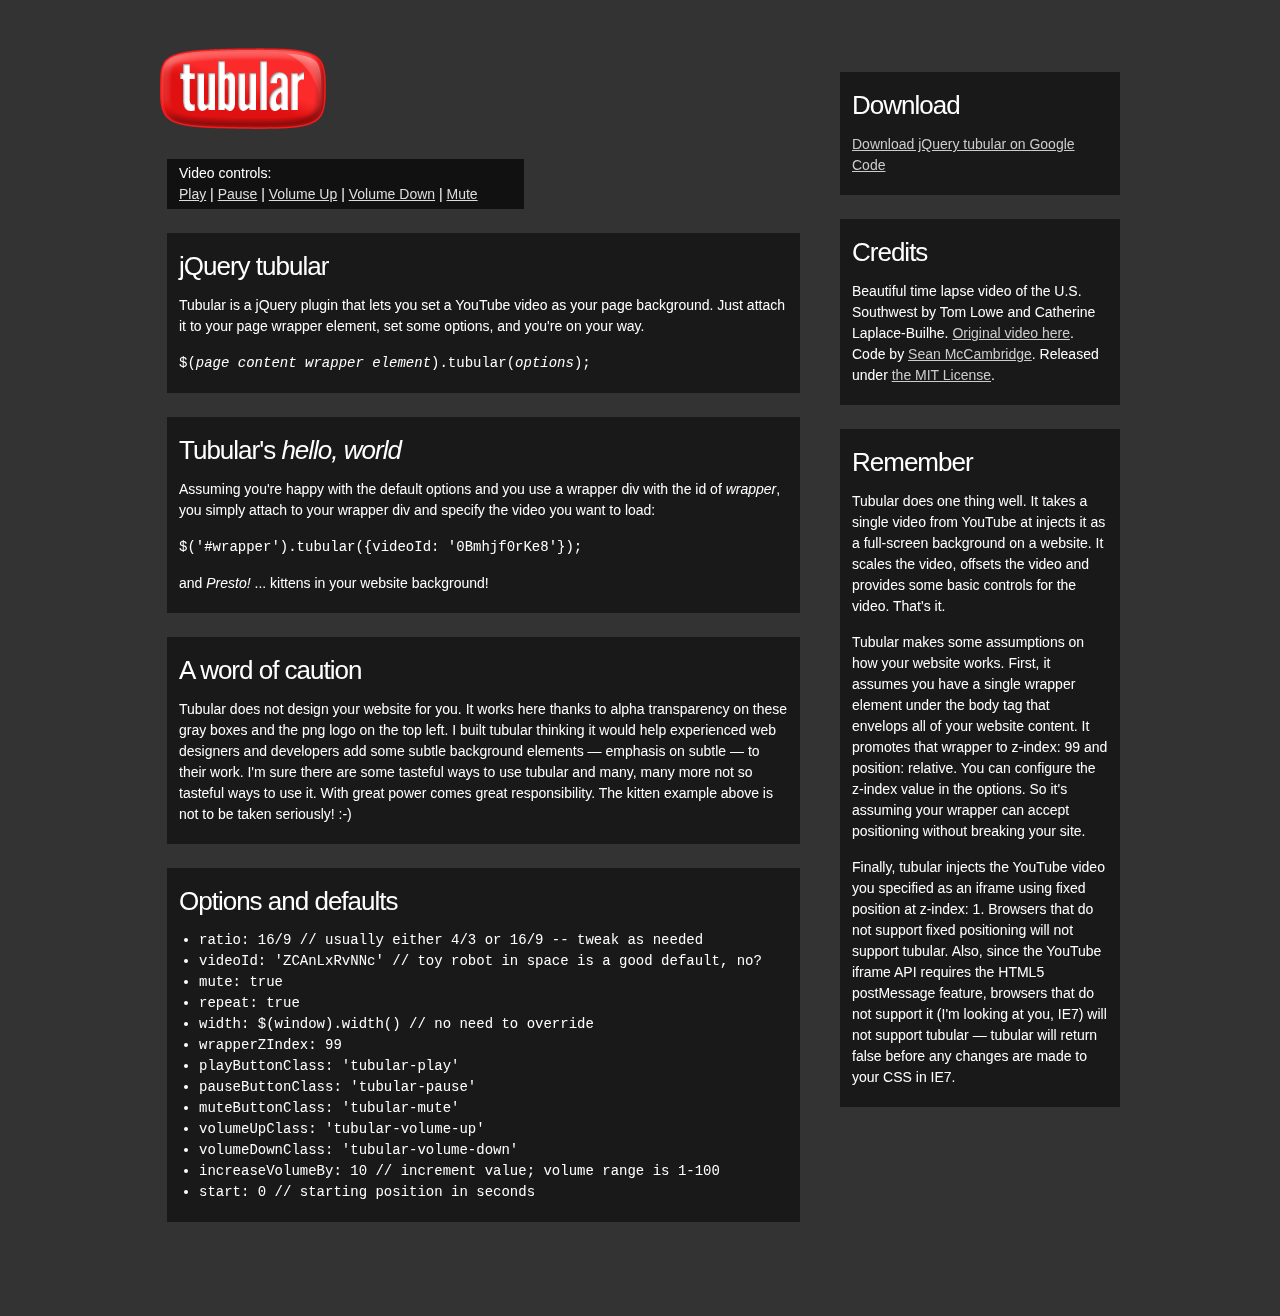
<file: js/Tubular/index.html>
<!DOCTYPE html>
<html lang="en" xmlns="http://www.w3.org/1999/xhtml">
<head>
	<title>tubular, a YouTube Background Player jQuery Plugin | Sean McCambridge Design</title>
	<meta http-equiv="Content-Type" content="text/html; charset=UTF-8" />
    <link rel="icon" type="image/png" href="/media/layout/favicon.png" />

	<link href="css/screen.css" rel="stylesheet" type="text/css" /> 

	<script src="//ajax.googleapis.com/ajax/libs/jquery/1.8.0/jquery.min.js" type="text/javascript"></script>
	<script type="text/javascript" charset="utf-8" src="js/jquery.tubular.1.0.js"></script>
    <script type="text/javascript" charset="utf-8" src="js/index.js"></script>

</head>
<body>
<div id="wrapper" class="clearfix">
	<div id="main">
		<a href="http://www.seanmccambridge.com/tubular/"><img src="media/logo.png" alt="Tubular logo" id="logo" /></a>
		<p id="video-controls" class="black-65">Video controls:<br /><a href="#" class="tubular-play">Play</a> | <a href="#" class="tubular-pause">Pause</a> | <a href="#" class="tubular-volume-up">Volume Up</a> | <a href="#" class="tubular-volume-down">Volume Down</a> | <a href="#" class="tubular-mute">Mute</a></p>
		<div class="black-50">
			<h1>jQuery tubular</h1>
			<p>Tubular is a jQuery plugin that lets you set a YouTube video as your page background.  Just attach it to your page wrapper element, set some options, and you're on your way.</p>
			<p><code>$(<em>page content wrapper element</em>).tubular(<em>options</em>);</code></p>
		</div>
		<div class="black-50">
			<h2>Tubular's <em>hello, world</em></h2>
			<p>Assuming you're happy with the default options and you use a wrapper div with the id of <em>wrapper</em>, you simply attach to your wrapper div and specify the video you want to load:</p>
			<p><code>$('#wrapper').tubular({videoId: '0Bmhjf0rKe8'});</code></p>
			<p>and <em>Presto!</em> ... kittens in your website background!</p>
		</div>
		<div class="black-50">
			<h2>A word of caution</h2>
			<p>Tubular does not design your website for you. It works here thanks to alpha transparency on these gray boxes and the png logo on the top left. I built tubular thinking it would help experienced web designers and developers add some subtle background elements &mdash; emphasis on subtle &mdash; to their work. I'm sure there are some tasteful ways to use tubular and many, many more not so tasteful ways to use it. With great power comes great responsibility. The kitten example above is not to be taken seriously! :-)</p>
		</div>
		<div class="black-50">
			<h2>Options and defaults</h2>
			<code>
				<ul>
					<li>ratio: 16/9 // usually either 4/3 or 16/9 -- tweak as needed</li>
	        		<li>videoId: 'ZCAnLxRvNNc' // toy robot in space is a good default, no?</li>
			        <li>mute: true</li>
	        		<li>repeat: true</li>
		        	<li>width: $(window).width() // no need to override</li>
	        		<li>wrapperZIndex: 99</li>
	        		<li>playButtonClass: 'tubular-play'</li>
			        <li>pauseButtonClass: 'tubular-pause'</li>
			        <li>muteButtonClass: 'tubular-mute'</li>
			        <li>volumeUpClass: 'tubular-volume-up'</li>
			        <li>volumeDownClass: 'tubular-volume-down'</li>
			        <li>increaseVolumeBy: 10 // increment value; volume range is 1-100</li>
			        <li>start: 0 // starting position in seconds</li>
	        	</ul>
	        </code>
		</div>
	</div>
	<div id="sidebar">
		<div class="black-50">
			<h2>Download</h2>
			<p><a href="http://code.google.com/p/jquery-tubular/">Download jQuery tubular on Google Code</a></p>
		</div>
		<div class="black-50">
			<h2>Credits</h2>
			<p>Beautiful time lapse video of the U.S. Southwest by Tom Lowe and Catherine Laplace-Builhe. <a href="http://www.youtube.com/watch?v=e4Is32W-ppk">Original video here</a>. Code by <a href="http://seanmccambridge.com">Sean McCambridge</a>. Released under <a href="http://opensource.org/licenses/mit-license.php">the MIT License</a>.</p>
		</div>
		<div class="black-50">
			<h2>Remember</h2>
			<p>Tubular does one thing well. It takes a single video from YouTube at injects it as a full-screen background on a website. It scales the video, offsets the video and provides some basic controls for the video.  That's it.</p>
			<p>Tubular makes some assumptions on how your website works. First, it assumes you have a single wrapper element under the body tag that envelops all of your website content. It promotes that wrapper to z-index: 99 and position: relative. You can configure the z-index value in the options. So it's assuming your wrapper can accept positioning without breaking your site.</p>
			<p>Finally, tubular injects the YouTube video you specified as an iframe using fixed position at z-index: 1.  Browsers that do not support fixed positioning will not support tubular. Also, since the YouTube iframe API requires the HTML5 postMessage feature, browsers that do not support it (I'm looking at you, IE7) will not support tubular &mdash; tubular will return false before any changes are made to your CSS in IE7.</p>
		</div>
	</div>
</div><!-- #wrapper -->
</body>
</html>
</file>
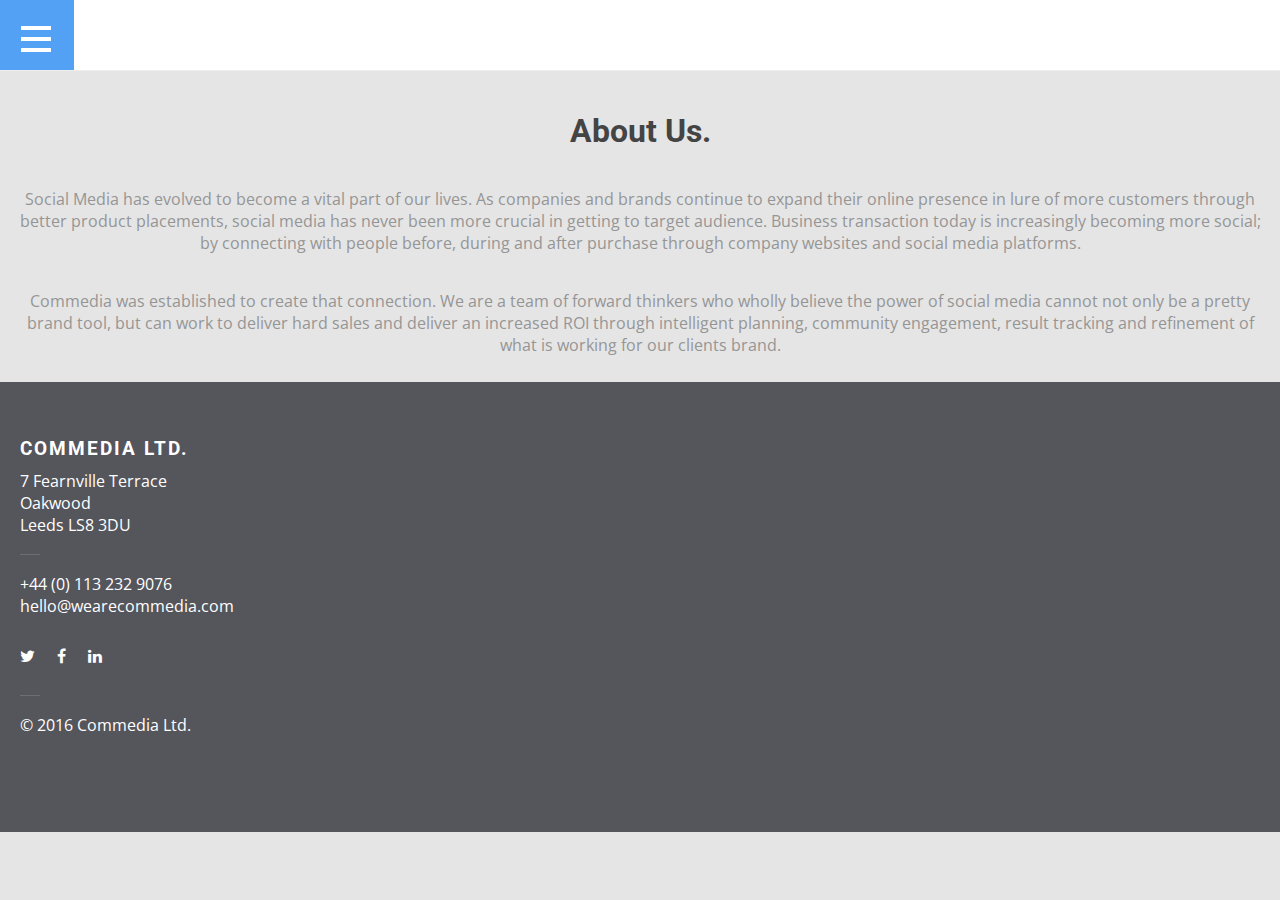
<file: about.html>
<!DOCTYPE html>
<html lang="en">
<html>
<head>
	<meta charset="utf-8">
	<meta name="viewport" content="width=device-width, initial-scale=1">
	<title>Commedia | Our Work</title>
	<link rel="stylesheet" href="https://maxcdn.bootstrapcdn.com/font-awesome/4.6.1/css/font-awesome.min.css">
	<link href='https://fonts.googleapis.com/css?family=Lato:400,700' rel='stylesheet' type='text/css'>
	<link href='https://fonts.googleapis.com/css?family=Open+Sans:400,300|Roboto:400,300' rel='stylesheet' type='text/css'>
	<!-- My CSS -->
	<link rel="stylesheet" href="css/normalize.css">
	<link rel="stylesheet" href="css/main.css">
</head>
<body>
	<!-- Navigation --> 
	<div class="menu sticky">
		<p>
			<a href="contact.html">
				Have a query? Get in touch!
			</a>	
	  	</p>

		<!-- Menu Icon -->
		<div class="menu-wrapper">
			<div class="btMenu">
				<span class="barre"></span>
				<span class="barre"></span>
				<span class="barre"></span>
			</div>
		</div>	
		<!-- End Menu Icon -->
		<div class="menu-links">	
			<ul>
				<li>
					<a href="index.html">
						<i class="fa fa-home" aria-hidden="true"></i>
						Home
					</a>
				</li>
				<li>
					<a href="about.html">
						<i class="fa fa-question" aria-hidden="true"></i>
						About
					</a>
				</li>
				<li>
					<a href="services.html">
						<i class="fa fa-cog" aria-hidden="true"></i>
						Services
					</a>
				</li>
				<li>
					<a href="work.html">
						<i class="fa fa-pencil" aria-hidden="true"></i>
						Work
					</a>
				</li>
				<li>
					<a href="contact.html">
						<i class="fa fa-envelope" aria-hidden="true"></i>
						Contact
					</a>
				</li>
			</ul>
		</div>
	</div>
	<!-- End Navigation -->
	
	<!-- Main Content -->
	<div class="main-content">
		<h1>About Us.</h1>
		<p class="work-intro">
			Social Media has evolved to become a vital part of our lives. As companies and brands continue to expand their online presence in lure of more customers through better product placements, social media has never been more crucial in getting to target audience. Business transaction today is increasingly becoming more social; by connecting with people before, during and after purchase through company websites and social media platforms.
		</p>
		<p class="work-intro">
			Commedia was established to create that connection. We are a team of forward thinkers who wholly believe the power of social media cannot not only be a pretty brand tool, but can work to deliver hard sales and deliver an increased ROI through intelligent planning, community engagement, result tracking and refinement of what is working for our clients brand.
		</p>
	</div>
	<!-- End Main Content -->
	
	<!-- Footer -->
	<div class="footer">
		<h5>Commedia Ltd.</h5>
		<ul class="footer-ul">
			<li>7 Fearnville Terrace</li>
			<li>Oakwood</li>
			<li>Leeds LS8 3DU</li>
			<li class="minus">
				<hr>
			</li>
			<li>+44 (0) 113 232 9076</li>
			<li>
				<a href="mailto:hello@wearecommedia.com">
					hello@wearecommedia.com
				</a>	
			</li>
		</ul>
		<ul class="social">	
			<li>
				<a href="">
					<i class="fa fa-twitter" aria-hidden="true"></i>
				</a>	
			</li>
			<li>
				<a href="">
					<i class="fa fa-facebook" aria-hidden="true"></i>
				</a>	
			</li>
			<li>
				<a href="">
					<i class="fa fa-linkedin" aria-hidden="true"></i>
				</a>	
			</li>
		</ul>
		<ul class="footer-ul">	
			<li class="minus">
				<hr>
			</li>
			<li>© 2016 Commedia Ltd.</li>
		</ul>
	</div>
	<!-- End Footer -->

<script src="https://ajax.googleapis.com/ajax/libs/jquery/1.11.0/jquery.min.js"></script>		
<script src="js/nav.js"></script>		
</body>

</html>
</file>
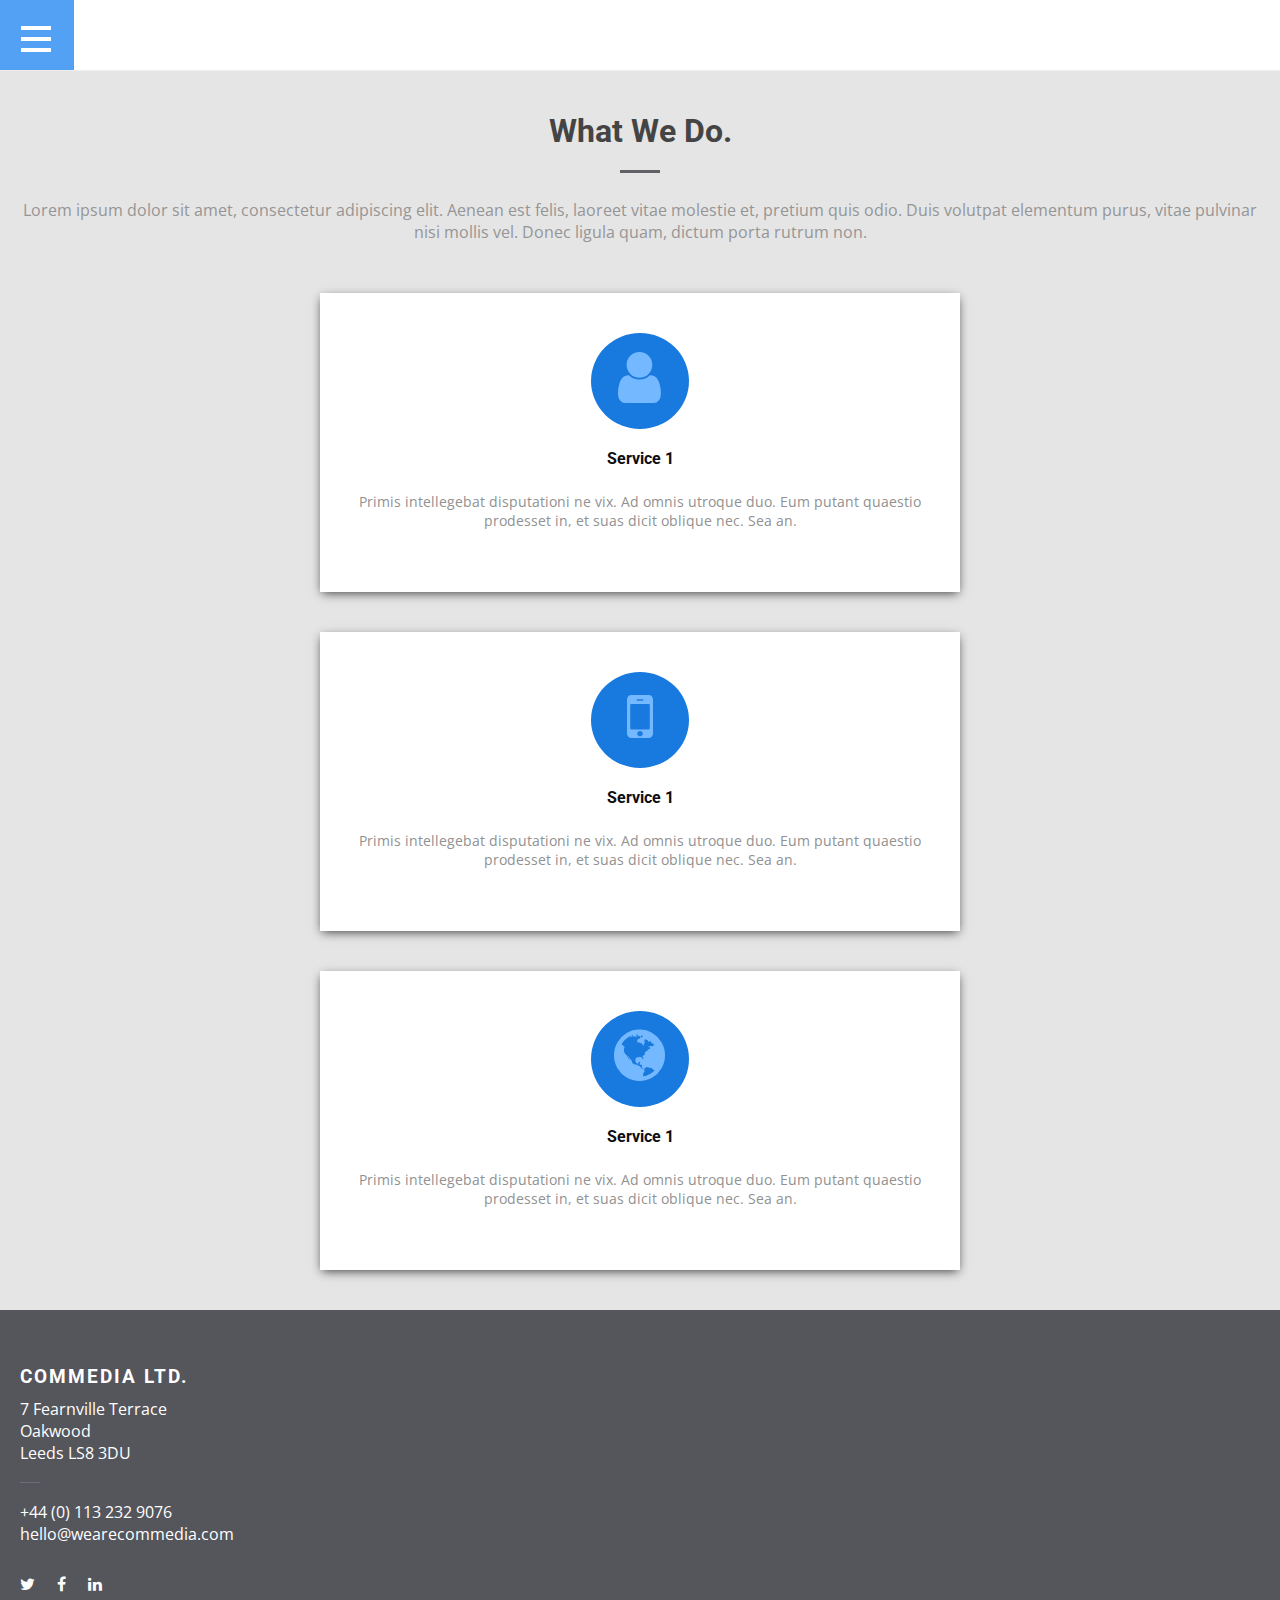
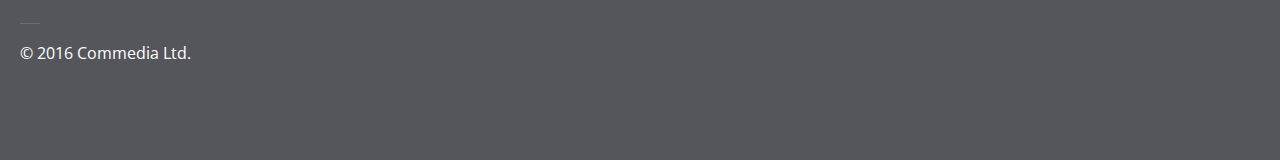
<file: services.html>
<!DOCTYPE html>
<html lang="en">
<html>
<head>
	<meta charset="utf-8">
	<meta name="viewport" content="width=device-width, initial-scale=1">
	<title>Commedia | Our Work</title>
	<link rel="stylesheet" href="https://maxcdn.bootstrapcdn.com/font-awesome/4.6.1/css/font-awesome.min.css">
	<link href='https://fonts.googleapis.com/css?family=Lato:400,700' rel='stylesheet' type='text/css'>
	<link href='https://fonts.googleapis.com/css?family=Open+Sans:400,300|Roboto:400,300' rel='stylesheet' type='text/css'>
	<!-- My CSS -->
	<link rel="stylesheet" href="css/normalize.css">
	<link rel="stylesheet" href="css/main.css">
</head>
<body>
	<!-- Navigation --> 
	<div class="menu sticky">
		<p>
			<a href="contact.html">
				Have a query? Get in touch!
			</a>	
	  	</p>

		<!-- Menu Icon -->
		<div class="menu-wrapper">
			<div class="btMenu">
				<span class="barre"></span>
				<span class="barre"></span>
				<span class="barre"></span>
			</div>
		</div>	
		<!-- End Menu Icon -->
		<div class="menu-links">	
			<ul>
				<li>
					<a href="index.html">
						<i class="fa fa-home" aria-hidden="true"></i>
						Home
					</a>
				</li>
				<li>
					<a href="about.html">
						<i class="fa fa-question" aria-hidden="true"></i>
						About
					</a>
				</li>
				<li>
					<a href="services.html">
						<i class="fa fa-cog" aria-hidden="true"></i>
						Services
					</a>
				</li>
				<li>
					<a href="work.html">
						<i class="fa fa-pencil" aria-hidden="true"></i>
						Work
					</a>
				</li>
				<li>
					<a href="contact.html">
						<i class="fa fa-envelope" aria-hidden="true"></i>
						Contact
					</a>
				</li>
			</ul>
		</div>
	</div>
	<!-- End Navigation -->
	
	<!-- Main Content -->
	<div class="main-content">
		<h1>What We Do.</h1>
		<hr>
		<p class="work-intro">
			Lorem ipsum dolor sit amet, consectetur adipiscing elit. Aenean est felis, laoreet vitae molestie et, pretium quis odio. Duis volutpat elementum purus, vitae pulvinar nisi mollis vel. Donec ligula quam, dictum porta rutrum non.
		</p>
		<!-- Services -->
		<div class="services list">
			<!-- Service Item -->
			<div class="service-item">
				<!-- Service Icon -->
				<div class="service-icon">
					<i class="fa fa-user" aria-hidden="true"></i>
				</div>	
				<!-- Service Description -->
				<h4>Service 1</h4>
				<p>
					Primis intellegebat disputationi ne vix. Ad omnis utroque duo. Eum putant quaestio prodesset in, et suas dicit oblique nec. Sea an.
				</p>
			</div>
			<!-- End Service Item -->
			<!-- Service Item -->
			<div class="service-item">
				<!-- Service Icon -->
				<div class="service-icon">
					<i class="fa fa-mobile" aria-hidden="true"></i>
				</div>	
				<!-- Service Description -->
				<h4>Service 1</h4>
				<p>
					Primis intellegebat disputationi ne vix. Ad omnis utroque duo. Eum putant quaestio prodesset in, et suas dicit oblique nec. Sea an.
				</p>
			</div>
			<!-- End Service Item -->
			<!-- Service Item -->
			<div class="service-item">
				<!-- Service Icon -->
				<div class="service-icon">
					<i class="fa fa-globe" aria-hidden="true"></i>
				</div>	
				<!-- Service Description -->
				<h4>Service 1</h4>
				<p>
					Primis intellegebat disputationi ne vix. Ad omnis utroque duo. Eum putant quaestio prodesset in, et suas dicit oblique nec. Sea an.
				</p>
			</div>
			<!-- End Service Item -->
		</div>
		<!-- End Services -->
	</div>
	<!-- End Main Content -->
	
	<!-- Footer -->
	<div class="footer">
		<h5>Commedia Ltd.</h5>
		<ul class="footer-ul">
			<li>7 Fearnville Terrace</li>
			<li>Oakwood</li>
			<li>Leeds LS8 3DU</li>
			<li class="minus">
				<hr>
			</li>
			<li>+44 (0) 113 232 9076</li>
			<li>
				<a href="mailto:hello@wearecommedia.com">
					hello@wearecommedia.com
				</a>	
			</li>
		</ul>
		<ul class="social">	
			<li>
				<a href="">
					<i class="fa fa-twitter" aria-hidden="true"></i>
				</a>	
			</li>
			<li>
				<a href="">
					<i class="fa fa-facebook" aria-hidden="true"></i>
				</a>	
			</li>
			<li>
				<a href="">
					<i class="fa fa-linkedin" aria-hidden="true"></i>
				</a>	
			</li>
		</ul>
		<ul class="footer-ul">	
			<li class="minus">
				<hr>
			</li>
			<li>© 2016 Commedia Ltd.</li>
		</ul>
	</div>
	<!-- End Footer -->

<script src="https://ajax.googleapis.com/ajax/libs/jquery/1.11.0/jquery.min.js"></script>		
<script src="js/nav.js"></script>		
</body>

</html>
</file>
<file: css/main.css>
/* Media Query Break Points */
body {
  margin: 0;
  padding: 0;
  background-color: #E5E5E5;
  color: #444444;
  font-family: 'Open Sans', sans-serif; }

h1, h2, h3, h4, h5 {
  margin: 0;
  font-family: 'Roboto', sans-serif; }

div {
  margin: 0; }

a {
  text-decoration: none;
  color: inherit; }

/* NAVIGATION */
.menu {
  position: fixed;
  width: 100%;
  height: 80px;
  background-color: #0F0E12;
  top: -50px;
  -webkit-transition: all 0.3s;
  transition: all 0.3s;
  z-index: 10000;
  overflow: visible;
  color: #FFFFFF;
  text-transform: uppercase;
  letter-spacing: 2px; }
  .menu span {
    visibility: hidden; }
  .menu p {
    text-align: center;
    line-height: 80px;
    padding-top: 10px;
    font-size: .8em; }
  .menu ul {
    width: 100%;
    display: block; }
  .menu a {
    padding-right: 25px; }
  .menu a:hover {
    color: #bfbfbf; }

.menu-wrapper {
  height: 100%;
  width: 74px;
  background-color: #52A1F4;
  position: relative;
  visibility: hidden; }

.sticky {
  top: 0px;
  background: #FFFFFF;
  z-index: 10000;
  -webkit-transition: all 0.3s;
  transition: all 0.3s;
  height: 70px;
  border-bottom: 1px solid #EEEEEE; }
  .sticky span {
    visibility: visible; }
  .sticky img {
    visibility: visible;
    height: 100%;
    width: 6%; }
  .sticky p {
    display: none; }
  .sticky .menu-wrapper {
    visibility: visible; }

.btMenu {
  cursor: pointer;
  position: absolute;
  padding-top: 5px;
  left: 28.55%;
  top: 20%;
  -webkit-transition: all 0.3s;
  transition: all 0.3s; }
  .btMenu .barre {
    width: 30px;
    height: 4px;
    background-color: #FFFFFF;
    display: block;
    margin-top: 7px;
    transition: .3s all;
    -webkit-transition: all 0.3s; }

.open span:nth-of-type(1) {
  margin-top: 14px;
  margin-bottom: 0;
  height: 0px; }
.open span:nth-of-type(2) {
  margin-top: 0; }
.open span:nth-of-type(3) {
  margin-top: 0;
  margin-bottom: 0;
  height: 0px; }

.remove {
  visibility: hidden;
  -webkit-transition: all 0.3s;
  transition: all 0.3s;
  height: 0px; }
  .remove ul
  li {
    visibility: hidden; }
  .remove span {
    visibility: hidden; }

.menu-links {
  width: 100%;
  background-color: #74B8FF;
  display: block;
  top: 70px;
  position: absolute;
  display: none;
  color: #E5F2FF;
  -webkit-box-shadow: 0px 3px 12px 0px rgba(0, 0, 0, 0.75);
  -moz-box-shadow: 0px 3px 12px 0px rgba(0, 0, 0, 0.75);
  box-shadow: 0px 3px 12px 0px rgba(0, 0, 0, 0.75);
  font-family: 'Lato', sans-serif;
  font-weight: 700; }
  .menu-links i {
    color: #1879DE;
    padding: 0 20px 0 10px; }
  .menu-links ul {
    width: 100%;
    position: relative;
    list-style: none;
    padding: 0;
    margin: 0; }
    .menu-links ul li {
      width: 100%;
      display: list-item;
      float: left;
      border-bottom: 0.5px solid #52A1F4;
      padding: 20px;
      cursor: pointer; }
      .menu-links ul li a {
        text-transform: uppercase;
        letter-spacing: 2px;
        width: 100%;
        height: 100%; }
  .menu-links li:hover {
    background-color: #52A1F4; }

/* HEADER */
.header {
  width: 100%;
  height: 740px;
  background: linear-gradient(rgba(98, 95, 102, 0.45), rgba(98, 95, 102, 0.45)), url("../images/meeting.jpeg");
  background-size: cover;
  background-position: center;
  background-attachment: fixed;
  color: #FFFFFF;
  text-align: center;
  font-family: 'Montserrat', sans-serif; }
  .header h1 {
    letter-spacing: 1.8px;
    font-size: 3em;
    padding-top: 200px;
    padding-left: 10%;
    padding-right: 10%;
    text-transform: uppercase;
    text-shadow: 2px 1px 2px #969696; }
  .header h2 {
    padding: 20px 14px 60px;
    text-transform: uppercase; }
  .header h4 {
    padding-top: 300px;
    font-weight: 300; }
    @media screen and (min-width: 1430px) {
      .header h4 {
        font-size: 2em; } }
    @media screen and (min-width: 900px) {
      .header h4 {
        font-size: 1.7em; } }
  .header h4:nth-child(2) {
    padding-top: 4px;
    padding-bottom: 100px; }

.down {
  width: 250px;
  font-size: 1em;
  background: #00EBBE;
  border-radius: 2px;
  margin: 0 auto;
  padding: 20px 5%; }

/* MAIN */
.main-content {
  width: 100%;
  text-align: center;
  margin: 70px 0 0 0; }
  .main-content hr {
    width: 40px;
    height: 3px;
    background-color: #625F66;
    border: none; }
  .main-content h1 {
    padding-bottom: 12px;
    padding-top: 42px; }
  .main-content #contact-p {
    font-size: 20px;
    margin: 0px 34px 20px 34px; }

/* CASE STUDY */
.case-banner {
  width: 100%;
  height: 240px;
  background: #00EBBE; }

.bkground {
  width: 100%;
  height: 240px;
  background: #FFFFFF; }

.pre {
  width: 100%;
  height: 240px;
  background: #444444; }

.landing {
  background-color: #FFFFFF;
  margin: 0;
  color: #0F0E12; }
  .landing .contact {
    width: 100%;
    background-color: #74B8FF;
    color: #FFFFFF; }
    .landing .contact hr {
      background-color: #FFFFFF;
      margin-bottom: 20px; }
  .landing .form-container {
    margin: 0; }
    .landing .form-container input {
      background-color: #FFFFFF; }
    .landing .form-container textarea {
      background-color: #FFFFFF; }
    .landing .form-container button {
      margin-top: 30px;
      margin-bottom: 40px; }

.panel-1 {
  width: 100%;
  height: 740px;
  background-color: #1879DE;
  color: #FFFFFF;
  padding-top: 44px; }
  .panel-1 p {
    padding: 0 40px; }

.panel-2 {
  width: 100%;
  height: 740px;
  background: linear-gradient(rgba(24, 121, 222, 0.15), rgba(24, 121, 222, 0.35)), url("../images/man.jpeg");
  background-size: cover;
  background-position: center;
  background-attachment: fixed;
  color: #FFFFFF; }
  .panel-2 h1 {
    padding-left: 40%;
    padding-top: 80px;
    padding-right: 20px; }
    @media screen and (min-width: 900px) {
      .panel-2 h1 {
        padding-left: 0;
        text-align: center; } }

.p-box {
  width: 60%;
  background: #FFFFFF;
  color: #0F0E12;
  padding: 20px 30px;
  margin: 100px auto;
  -webkit-box-shadow: 4px 3px 20px 0px rgba(0, 0, 0, 0.75);
  -moz-box-shadow: 4px 3px 20px 0px rgba(0, 0, 0, 0.75);
  box-shadow: 4px 3px 20px 0px rgba(0, 0, 0, 0.75); }
  @media screen and (min-width: 900px) {
    .p-box {
      width: 30%; } }

.clients {
  width: 100%;
  padding-bottom: 45px;
  background-color: #EEEEEE; }
  .clients .client-grid {
    width: 100%; }
    @media screen and (min-width: 1430px) {
      .clients .client-grid {
        padding-top: 30px; } }
    .clients .client-grid img {
      padding: 7px; }

/* FORM */
.form-container {
  margin-bottom: 42px; }

.row-input {
  width: 100%;
  margin: 22px 0 10px; }

form ::-webkit-input-placeholder {
  color: gray;
  font-size: 15px; }
form :-moz-placeholder {
  /* Firefox 18- */
  color: gray;
  font-size: 15px; }
form ::-moz-placeholder {
  /* Firefox 19+ */
  color: gray;
  font-size: 15px; }
form :-ms-input-placeholder {
  color: gray;
  font-size: 15px; }
form input {
  display: block;
  width: 70%;
  margin: 10px 15%;
  padding: 12px 0 12px 10px;
  background-color: #EEEEEE;
  border: none; }
  @media screen and (min-width: 900px) {
    form input {
      width: 40%;
      margin: 10px auto; } }
  @media screen and (min-width: 1430px) {
    form input {
      width: 30%;
      margin: 10px auto; } }
form input:focus, form textarea:focus {
  outline: none; }
form .message {
  width: 70%;
  height: 110px;
  margin: 0 15%;
  display: block;
  border: none;
  background-color: #EEEEEE;
  padding: 12px 0 12px 10px;
  resize: none; }
  @media screen and (min-width: 900px) {
    form .message {
      width: 40%;
      margin: 10px auto; } }
  @media screen and (min-width: 1430px) {
    form .message {
      width: 30%;
      margin: 10px auto; } }
form button {
  width: 40%;
  height: 50px;
  margin: 20px 30%;
  border: none;
  border-radius: 4px;
  color: #FFFFFF;
  background-color: #1879DE;
  border-bottom: 3px solid #1360b0; }
  @media screen and (min-width: 900px) {
    form button {
      width: 20%; } }
  @media screen and (min-width: 1430px) {
    form button {
      width: 10%; } }
form button:hover {
  background-color: #166cc7; }

/* MAP */
#map {
  width: 100%;
  height: 500px;
  margin: 0; }
  #map iframe {
    width: 100%;
    height: 100%; }

/* CASE STUDIES */
.case-studies {
  width: 100%;
  margin-top: 40px; }
  .case-studies #twitter {
    background-image: url("../images/twitt.jpeg"); }
  .case-studies #design {
    background-image: url("../images/plan.jpeg"); }
  .case-studies .case {
    width: 100%;
    height: 400px;
    background-size: cover;
    background-position: center;
    font-family: 'Raleway', sans-serif;
    position: relative; }
  .case-studies .case-tag {
    color: #444444;
    position: absolute;
    font-size: 18px;
    font-weight: 300;
    letter-spacing: 2.1px;
    text-align: center;
    width: 40%;
    height: 70px;
    line-height: 70px;
    background-color: #FFFFFF;
    margin: 180px 30%; }
    @media screen and (min-width: 900px) {
      .case-studies .case-tag {
        width: 20%;
        margin: 180px 40%; } }

.work-intro {
  padding: 10px 15px;
  color: #959595; }

/* SERVICES */
.services {
  width: 100%; }
  .services .service-item {
    width: 80%;
    height: 259px;
    margin: 40px 10%;
    box-shadow: 0px 3px 10px -2px rgba(0, 0, 0, 0.75);
    background-color: #FFFFFF;
    padding-top: 40px; }
    @media screen and (min-width: 900px) {
      .services .service-item {
        width: 50%;
        margin: 40px 25%; } }
    @media screen and (min-width: 1430px) {
      .services .service-item {
        width: 30%;
        margin: 40px 20px 60px;
        display: inline-block; } }
    .services .service-item i {
      font-size: 60px;
      color: #74B8FF; }
    .services .service-item h4 {
      padding-top: 20px;
      color: #0F0E12; }
    .services .service-item p {
      text-align: center;
      padding: 10px 35px 20px 35px;
      color: #919191;
      font-size: 14px; }
  .services .service-icon {
    background-color: #1879DE;
    border-radius: 100%;
    width: 97.547px;
    height: 80.594px;
    text-align: center;
    padding-top: 15px;
    margin: 0 auto; }

/* FOOTER */
.footer {
  width: 100%;
  height: 450px;
  background-color: #55555C;
  color: #FFFFFF;
  bottom: 0;
  margin: 0; }
  @media screen and (min-width: 1430px) {
    .footer {
      text-align: center; } }
  .footer a:hover {
    color: #94949c; }
  .footer h5 {
    padding: 55px 0 10px 20px;
    text-transform: uppercase;
    letter-spacing: 2px;
    font-size: 1.2em; }
  .footer .footer-ul {
    list-style: none;
    margin: 0;
    padding-left: 20px; }
    @media screen and (min-width: 1430px) {
      .footer .footer-ul {
        padding-left: 0; } }
  .footer .minus {
    width: 20px; }
    @media screen and (min-width: 1430px) {
      .footer .minus {
        width: 65%;
        margin: 0 auto; } }
    .footer .minus hr {
      border: solid #6d6d77;
      border-width: 1px 0 0;
      height: 0;
      margin: 18px 0; }
  .footer .social {
    list-style: none;
    margin: 0;
    padding: 28px 0 10px 20px; }
    .footer .social li {
      display: inline;
      padding-right: 18px; }

/*# sourceMappingURL=main.css.map */
</file>
<file: js/Tubular/css/screen.css>
@charset "UTF-8";
@import "reset.css";


/* CSS Document */


/*
	----------------------------
	HTML SELECTORS
	____________________________
*/


body { background: #333; font:14px/21px Helvetica, Arial, sans-serif; color: #333; margin: 0; padding: 0; }
a { color: #ccc; text-decoration: underline; }
a:hover { color: #fb2b2b; }
h1, h2 { font-size: 26px; line-height: 28px; font-weight: normal; letter-spacing: -1px; color: #fff; }
h3 { font-size: 18px; font-weight: normal; margin: 8px 0; }
h4 { font-size: 14px; font-weight: normal; margin: 0; }
h5 { font-size: 12px; font-weight: normal; margin: 0; }
ul { margin-left: 20px; }
ol { margin-left: 36px; }


/*
	----------------------------
	LAYOUT
	____________________________
*/


#wrapper { width: 960px; margin: 0 auto; padding: 48px 0 72px; }
#main { width: 640px; float: left; }
#main > p, #main > div { margin-left: 7px; }
#sidebar { width: 280px; float: right; }
#sidebar ol { margin: 12px 0 12px 22px; }
/*
	----------------------------
	PAGE/SECTION SPECIFIC
	____________________________
*/


#video-controls { width: 333px; }
#video-controls a { color: #ddd; text-decoration: underline; }


/*
	----------------------------
	UTILITY CLASSES
	____________________________
*/


.black-15 { background: url(../media/black-15-trans.png); color: #fff; padding: 4px 12px; margin: 24px 0; }
.black-35 { background: url(../media/black-35-trans.png); color: #fff; padding: 4px 12px; margin: 24px 0; }
.black-50 { background: url(../media/black-50-trans.png); color: #fff; padding: 4px 12px; margin: 24px 0; }
.black-65 { background: url(../media/black-65-trans.png); color: #fff; padding: 4px 12px; margin: 24px 0; }
.black-85 { background: url(../media/black-85-trans.png); color: #fff; padding: 4px 12px; margin: 24px 0; }


.clearfix:before,
.clearfix:after {
    content: " "; /* 1 */
    display: table; /* 2 */
}

.clearfix:after {
    clear: both;
}
</file>
